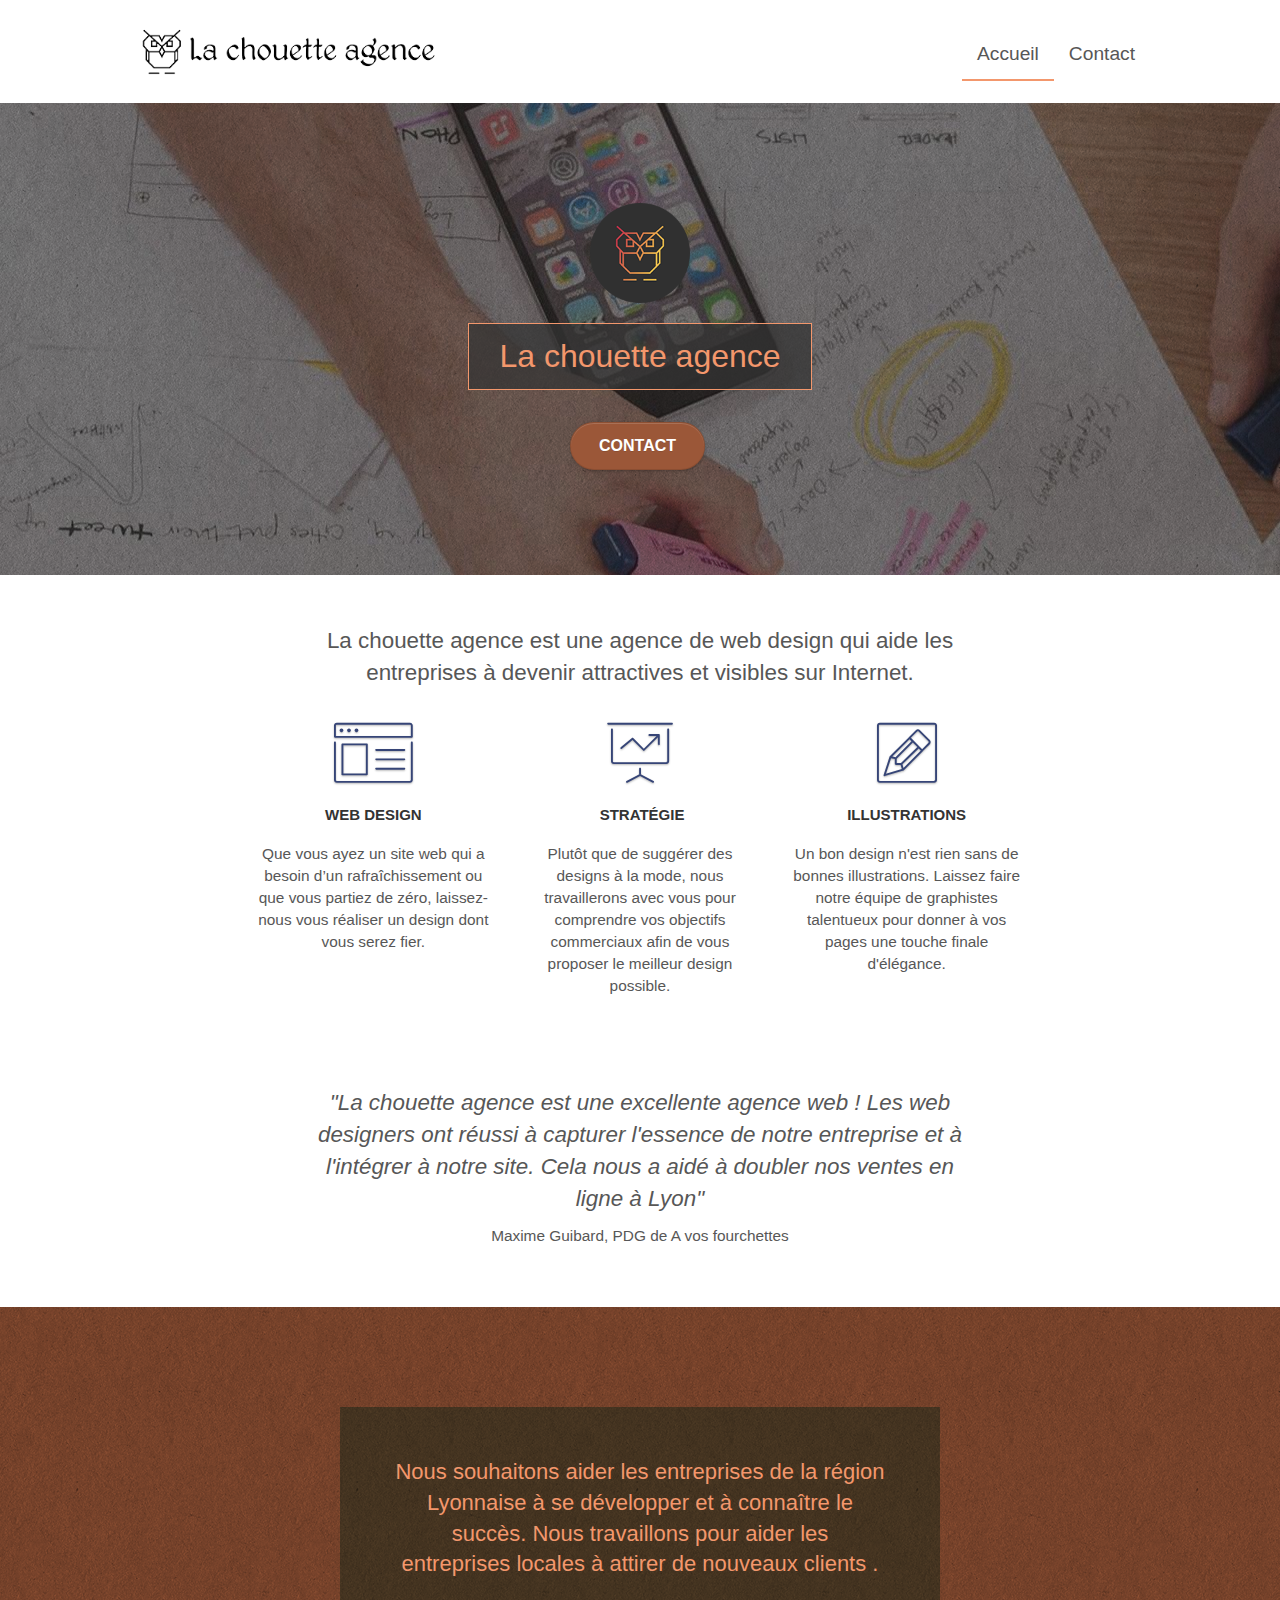
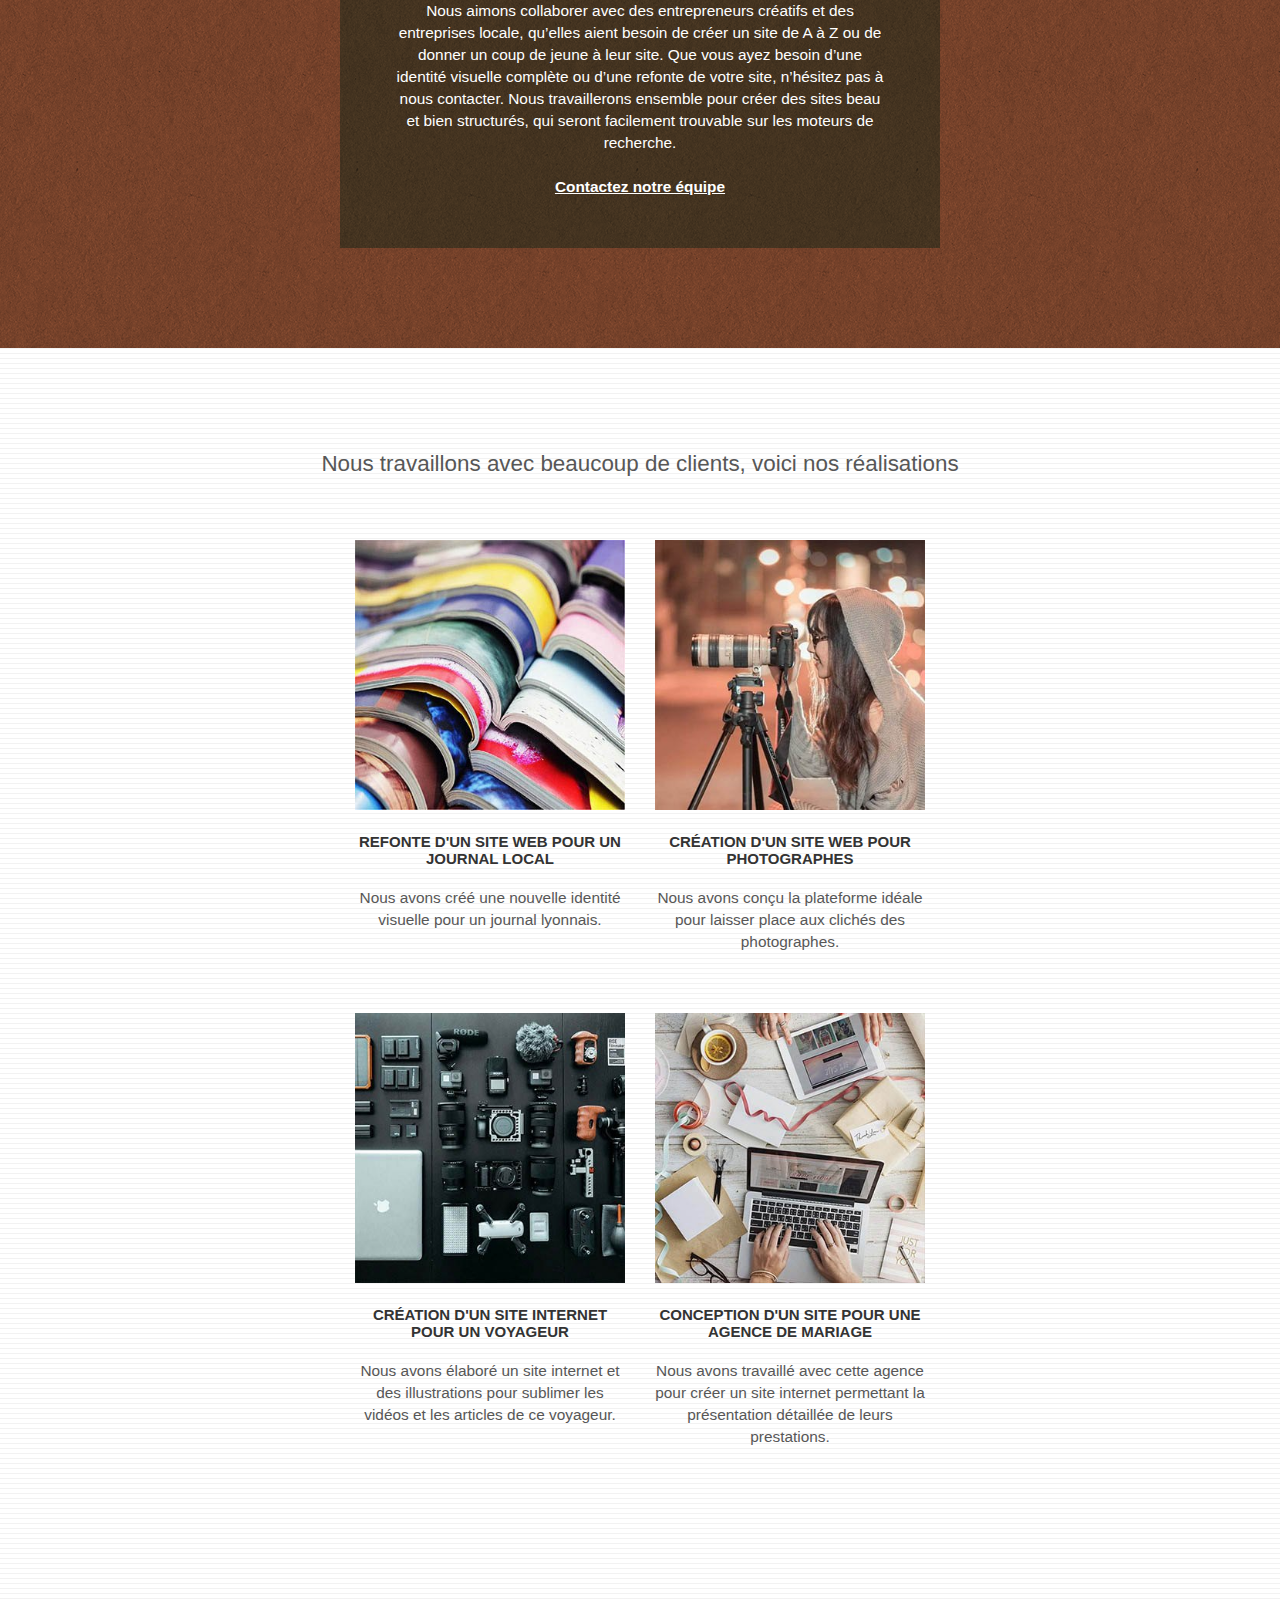
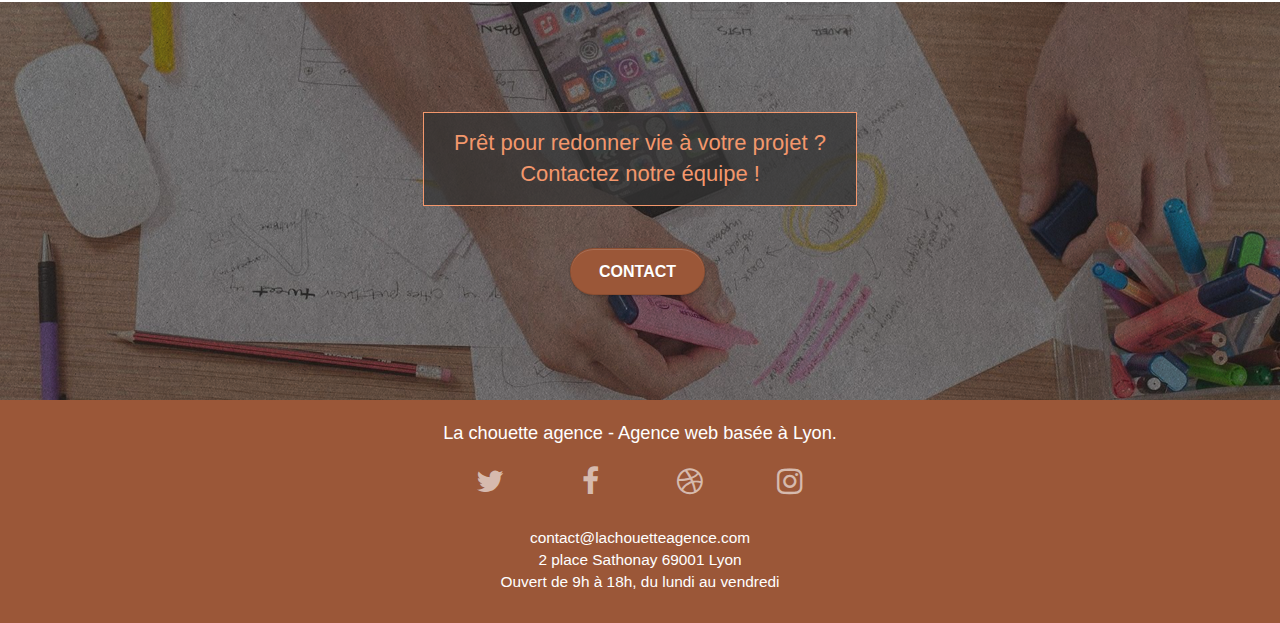
<file: index.html>
<!doctype html>
<html lang="fr">
<head>
    <meta charset="utf-8">
    <meta name="description" content="La chouette agence est une entreprise de web design Lyonnaise qui aide les entreprises à devenir attractives et visibles sur Internet">
    <meta name="viewport" content="width=device-width, initial-scale=1.0, viewport-fit=cover">
    <link rel="shortcut icon" type="image/png" href="favicon.jpg">
	<meta name="robots" content="index,follow,archive">
    
	<link rel="stylesheet" type="text/css" href="./css/bootstrap.css">
	<link rel="stylesheet" type="text/css" href="style.css">
	<link rel="stylesheet" type="text/css" href="./css/font-awesome.css">
	<link rel="stylesheet" type="text/css" href="./css/et-line.css">
	
    
	<script src="./js/jquery-2.1.0.js"></script>
	<script src="./js/bootstrap.js" async></script>
	<script src="./js/blocs.js" async></script>
	<script src="./js/jquery.touchSwipe.js" defer></script>
	<script src="./js/gmaps.js" async></script>

    <title>La chouette agence - Entreprise webdesign Lyon</title>

	<meta name="google-site-verification" content="PPoP_GashKAYxCD70giUMhiT4yzMk63eTpHB15HD1Ac" />

    
<!-- Analytics -->
 
<!-- Analytics END -->
    
</head>
<body>
<!-- Principal conteneur -->
<div class="page-container">
    
<!-- bloc-0 -->
<div class="bloc bgc-white l-bloc " id="bloc-0">
	<div class="container bloc-sm">
		<nav class="navbar row">
			<div class="navbar-header">
				<a class="navbar-brand" href="index.html"><img src="img/la-chouette-agence.png" alt="La chouette agence, entreprise web design Lyon" height="55" /></a>
				<button id="nav-toggle" type="button" class="ui-navbar-toggle navbar-toggle" data-toggle="collapse" data-target=".navbar-1">
					<span class="sr-only">Toggle navigation</span><span class="icon-bar"></span><span class="icon-bar"></span><span class="icon-bar"></span>	
				</button>	
			</div>
			<div class="collapse navbar-collapse navbar-1 special-dropdown-nav">
				<ul class="site-navigation nav navbar-nav ">
					<li>
						<a href="index.html" class="nav_here nav_hover nav_opti">Accueil</a>
					</li>
					<li>
						<a class="nav_hover nav_opti" href="contact.html">Contact </a>
					</li>
				</ul>
			</div>
		</nav>
	</div>
</div>
<!-- bloc-0 END -->

<!-- bloc-1-presentation -->
<div class="bloc bgc-dark-slate-blue bg-banniere d-bloc bg-t-edge bloc-bg-texture texture-paper b-parallax" id="bloc-1-hero">
	<div class="container bloc-lg">
		<div class="row tight-width-whitespace">
			<div class="col-sm-12">
				<img src="img/logo.png" class="center-block image-resize-mode" width="100" alt="La chouette agence, entreprise web design Lyon" />
				<div class="flex-center">
				<h1 class="text-center hero-bloc-text tc-white txt_bloc5">
					La chouette agence
				</h1>
		        </div>
				<div class="text-center">
					<a href="contact.html" class="btn btn-lg btn-clean btn-rd cta-hero btn-atomic-tangerine" id="cta-hero">Contact</a>
				</div>
			</div>
		</div>
	</div>
</div>
<!-- bloc-1-presentation END -->

<!-- bloc-2-services -->
<div class="bloc bgc-white l-bloc" id="bloc-2-services">
	<div class="container bloc-md">
		<div class="row">
			<div class="col-sm-12 text-center flex-center">
				<p class=" text-main">La chouette agence est une agence de web design qui aide les entreprises à devenir attractives et visibles sur Internet.</p>
			</div>
		</div>
		<div class="row voffset-lg med-width-whitespace">
			<div class="col-sm-4">
				<div class="text-center">
					<span class="et-icon-browser sm-shadow icon-dark-slate-blue icons icon-lg"></span>
				</div>
				<h3 class="mg-md text-center">
					Web design
				</h3>
				<p class="text-center font-plus ">
					Que vous ayez un site web qui a besoin d&rsquo;un rafraîchissement ou que vous partiez de zéro, laissez-nous vous réaliser un design dont vous serez fier.
				</p>
			</div>
			<div class="col-sm-4">
				<div class="text-center">
					<span class="et-icon-presentation sm-shadow icon-dark-slate-blue icons icon-lg"></span>
				</div>
				<h3 class="mg-md text-center">
					&nbsp;Stratégie
				</h3>
				<p class="text-center font-plus ">
					Plutôt que de suggérer des designs à la mode, nous travaillerons avec vous pour comprendre vos objectifs commerciaux afin de vous proposer le meilleur design possible.<br>
				</p>
			</div>
			<div class="col-sm-4">
				<div class="text-center">
					<span class="et-icon-edit sm-shadow icon-dark-slate-blue icons icon-lg"></span>
				</div>
				<h3 class="mg-md text-center">
					Illustrations
				</h3>
				<p class="text-center font-plus ">
					Un bon design n'est rien sans de bonnes illustrations. Laissez faire notre équipe de graphistes talentueux pour donner à vos pages une touche finale d'élégance.
				</p>
			</div>
		</div>
		<div class="row voffset-lg voffset">
			<div class="col-xs-12 col-md-8 col-md-offset-2 text-center flex-center">
				<div>
			     <!-- pour qu'il y ai qu'un bloc pour le flex -->
					<p class="text-main"><i>"La chouette agence est une excellente agence web ! Les web designers ont réussi à capturer l'essence de notre entreprise et à l'intégrer à notre site. Cela nous a aidé à doubler nos ventes en ligne à Lyon"</i>
					</p>
					<p class="font-plus">Maxime Guibard, PDG de A vos fourchettes</p>
			    </div>

			</div>
		</div>
	</div>
</div>
<!-- bloc-2-services END -->

<!-- bloc-3-what-i-do -->
<div class="bloc tc-white bgc-atomic-tangerine bg-presentation d-bloc bloc-bg-texture texture-paper b-parallax" id="bloc-3-what-i-do">
	<div class="container bloc-lg">
		<div class="row tight-width-whitespace black-background">
			<div class="col-sm-12">
				<h2 class="mg-md text-center tc-white">
					Nous souhaitons aider les entreprises de la région Lyonnaise à se développer et à connaître le succès. Nous travaillons pour aider les entreprises locales à attirer de nouveaux clients .<br>
				</h2>
				<p class="text-center white font-plus">
					Nous aimons collaborer avec des entrepreneurs créatifs et des entreprises locale, qu’elles aient besoin de créer un site de A à Z ou de donner un coup de jeune à leur site. Que vous ayez besoin d’une identité visuelle complète ou d’une refonte de votre site, n’hésitez pas à nous contacter. Nous travaillerons ensemble pour créer des sites beau et bien structurés, qui seront facilement trouvable sur les moteurs de recherche. <br><br><a class="ltc-white bold-link" href="page2.html">Contactez notre équipe</a><br>
				</p>
			</div>
		</div>
	</div>
</div>
<!-- bloc-3-what-i-do END -->

<!-- bloc-4-portfolio -->
<div class="bloc bgc-white bg-lines-h2-bg bg-repeat l-bloc" id="bloc-4-portfolio">
	<div class="container bloc-lg">
		<div class="row">
			<div class="col-sm-12 text-center flex-center">
				<p class="text-main">Nous travaillons avec beaucoup de clients, voici nos réalisations</p>
			</div>
		</div>
		<div class="row tight-width-whitespace portfolio-row">
			<div class="col-sm-6">
				<a href="#" data-lightbox="img/1.jpg" data-gallery-id="gallery-1" data-caption="Refonte d'un site web pour un journal local" data-frame="snapshot-lb"><img src="img/1.jpg" alt="refonte site web pour un journal par la chouette agence, entreprise web design à Lyon" class="img-responsive portfolio-thumb" /></a>
				<h3 class="mg-md text-center">
					Refonte d'un site web pour un journal local
				</h3>
				<p class="text-center font-plus">
					Nous avons créé une nouvelle identité visuelle pour un journal lyonnais.
				</p>
			</div>
			<div class="col-sm-6">
				<a href="#" data-lightbox="img/2.jpg" data-gallery-id="gallery-1" data-caption="Création d'un site web pour photographes" data-frame="snapshot-lb"><img src="img/2.jpg" class="img-responsive portfolio-thumb" alt="Création d'un site web pour photographes par la chouette agence, entreprise web design à Lyon" /></a>
				<h3 class="mg-md text-center">
					Création d'un site web pour photographes
				</h3>
				<p class="text-center font-plus">
					Nous avons conçu la plateforme idéale pour laisser place aux clichés des photographes.
				</p>
			</div>
		</div>
		<div class="row tight-width-whitespace portfolio-row">
			<div class="col-sm-6">
				<a href="#" data-lightbox="img/3.jpg" data-gallery-id="gallery-1" data-caption="Création d'un site internet pour un voyageur par la chouette agence, agence web design à Lyon" data-frame="snapshot-lb"><img src="img/3.jpg" class="img-responsive portfolio-thumb" alt="Création d'un site web pour voyageur par la chouette agence, entreprise web design à Lyon"/></a>
				<h3 class="mg-md text-center">
					Création d'un site internet pour un voyageur
				</h3>
				<p class="text-center  font-plus">
					Nous avons élaboré un site internet et des illustrations pour sublimer les vidéos et les articles de ce voyageur.
				</p>
			</div>
			<div class="col-sm-6">
				<a href="#" data-lightbox="img/4.jpg" data-gallery-id="gallery-1" data-caption="Conception d'un site pour une agence de mariage" data-frame="snapshot-lb"><img src="img/4.jpg" class="img-responsive portfolio-thumb" alt="Création d'un site web pour agence de mariage par la chouette agence, entreprise web design à Lyon" /></a>
				<h3 class="mg-md text-center">
					Conception d'un site pour une agence de mariage
				</h3>
				<p class="text-center  font-plus">
					Nous avons travaillé avec cette agence pour créer un site internet permettant la présentation détaillée de leurs prestations.
				</p>
			</div>
		</div>
	</div>
</div>
<!-- bloc-4-portfolio END -->

<!-- bloc-5-cta -->
<div class="bloc bgc-dark-slate-blue bg-banniere d-bloc bloc-bg-texture texture-paper" id="bloc-5-cta">
	<div class="container bloc-lg">
		<div class="row">
			<div class="flex-center">
			<h2 class="mg-md text-center txt_bloc5">
				Prêt pour redonner vie à votre projet ?<br>Contactez notre équipe !
			</h2>
	    	</div>
			<div class="col-sm-12 text-center">
				<a href="contact.html" class="btn btn-atomic-tangerine btn-clean btn-rd btn-lg cta-hero">Contact</a>
			</div>
		</div>
	</div>
</div>
<!-- bloc-5-cta END -->

<!-- Footer - bloc-8 -->
<div class="bloc bgc-atomic-tangerine d-bloc" id="bloc-8">
	<div class="container bloc-sm">
		<div class="row">
			<div class="col-sm-12">
				<p class="text-center white footer_font--main">
					La chouette agence - Agence web basée à Lyon.<br>
				</p>
				<div class="row row-no-gutters social footer_icon">
					<div class="col-sm-3">
						<div class="text-center">
							<a class="social" href="index.html"><span class="fa fa-twitter icon-md"></span></a>
						</div>
					</div>
					<div class="col-sm-3">
						<div class="text-center">
							<a class="social" href="index.html"><span class="fa fa-facebook icon-md"></span></a>
						</div>
					</div>
					<div class="col-sm-3">
						<div class="text-center">
							<a class="social" href="index.html"><span class="fa fa-dribbble icon-md"></span></a>
						</div>
					</div>
					<div class="col-sm-3">
						<div class="text-center">
							<a class="social" href="index.html"><span class="fa fa-instagram icon-md"></span></a>
						</div>
					</div>
				</div>
				<p class="text-center white font-plus footer_adresse">
					contact@lachouetteagence.com <br>
					2 place Sathonay 69001 Lyon <br>
					Ouvert de 9h à 18h, du lundi au vendredi</p>

			</div>
		</div>
	</div>
</div>
<!-- Footer - bloc-8 END -->

</div>
<!-- Principal conteneur END -->
</body>
</html>
</file>
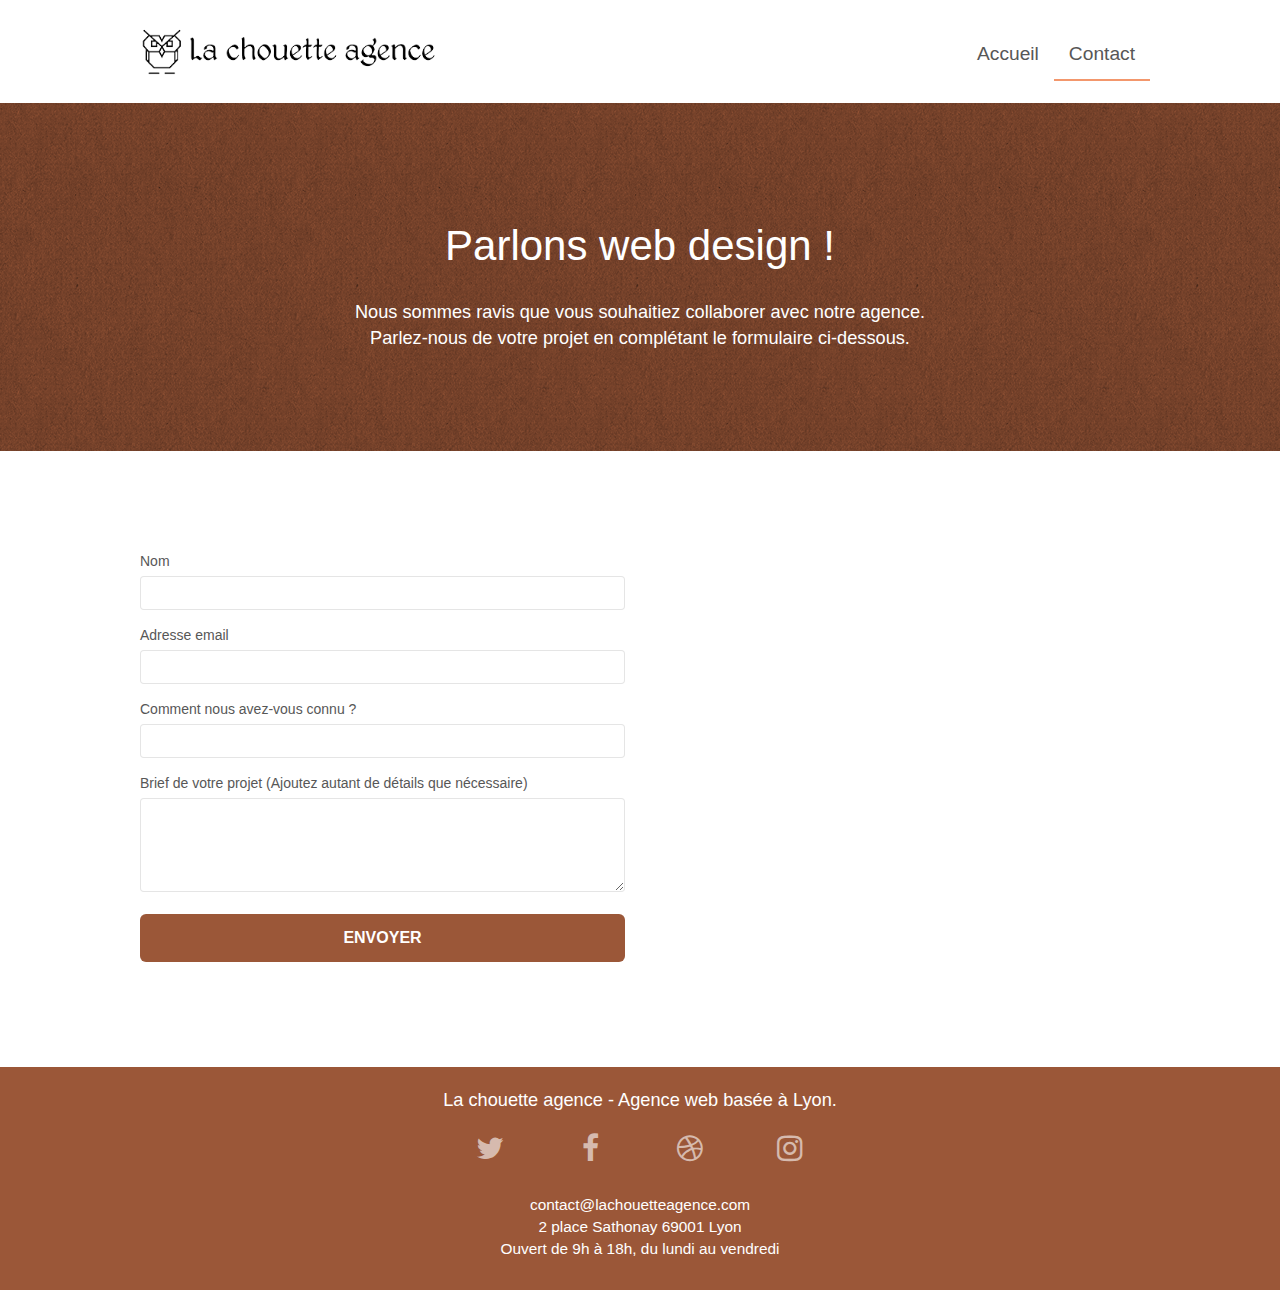
<file: contact.html>
<!doctype html>
<html lang="fr">
<head>
    <meta charset="utf-8">
    <meta name="description" content="La chouette agence est une agence de web design Lyonnaise qui aide les entreprises à devenir attractives et visibles sur Internet">
    <meta name="viewport" content="width=device-width, initial-scale=1.0, viewport-fit=cover">
    <link rel="shortcut icon" type="image/png" href="favicon.jpg">
	<meta name="robots" content="index,follow,archive"> 
    
	<link rel="stylesheet" type="text/css" href="./css/bootstrap.css">
	<link rel="stylesheet" type="text/css" href="style.css">
	<link rel="stylesheet" type="text/css" href="./css/font-awesome.css">
	<link rel="stylesheet" type="text/css" href="./css/et-line.css">
	
    
	<script src="./js/jquery-2.1.0.js"></script>
	<script src="./js/bootstrap.js"></script>
	<script src="./js/blocs.js"></script>
	<script src="./js/jqBootstrapValidation.js"></script>
	<script src="./js/formHandler.js"></script>

    <title>Contact - La chouette agence</title>

    <meta name="google-site-verification" content="PPoP_GashKAYxCD70giUMhiT4yzMk63eTpHB15HD1Ac" />
<!-- Analytics -->

<!-- Analytics END -->
    
</head>
<body>
<!-- Principal conteneur -->
<div class="page-container">
    
<!-- bloc-0 -->
<div class="bloc bgc-white l-bloc " id="bloc-0">
	<div class="container bloc-sm">
		<nav class="navbar row">
			<div class="navbar-header">
				<a class="navbar-brand" href="index.html"><img src="img/la-chouette-agence.png" alt="Lyon web design logo agence web meilleure agence" height="55" /></a>
				<button id="nav-toggle" type="button" class="ui-navbar-toggle navbar-toggle" data-toggle="collapse" data-target=".navbar-1">
					<span class="sr-only">Toggle navigation</span><span class="icon-bar"></span><span class="icon-bar"></span><span class="icon-bar"></span>	
				</button>	
			</div>
			<div class="collapse navbar-collapse navbar-1 special-dropdown-nav">
				<ul class="site-navigation nav navbar-nav ">
					<li>
						<a href="index.html" class="nav_hover nav_opti">Accueil</a>
					</li>
					<li>
						<a class="nav_hover nav_opti nav_here " href="contact.html">Contact</a>
					</li>
				</ul>
			</div>
		</nav>
	</div>
</div>
<!-- bloc-0 END -->

<!-- bloc-6 -->
<div class="bloc bg-dots-bg bg-repeat bgc-atomic-tangerine d-bloc bloc-bg-texture texture-paper" id="bloc-6">
	<div class="container bloc-lg">
		<div class="row">
			<div class="col-sm-12">
				<h1 class="text-center hero-bloc-text tc-white font-white contact_main">
					Parlons web design !
				</h1>
				<p class="text-center mg-lg tc-white tight-width-whitespace font-white contact_texte">
					Nous sommes ravis que vous souhaitiez collaborer avec notre agence.<br>
					Parlez-nous de votre projet en complétant le formulaire ci-dessous.
				</p>
			</div>
		</div>
	</div>
</div>
<!-- bloc-6 END -->

<!-- bloc-7 -->
<div class="bloc bgc-white l-bloc" id="bloc-7">

	<div class="container bloc-lg bloc_contact">
		<div class="row">
			<div class="col-sm-6">
				<form id="form_1">
					<div class="form-group">
						<label>
							Nom
						</label>
						<input id="name" class="form-control" required />
					</div>
					<div class="form-group">
						<label>
							Adresse email
						</label>
						<input id="email" class="form-control" type="email" required />
					</div>
					<div class="form-group">
						<label>
							Comment nous avez-vous connu ?
						</label>
						<input class="form-control" type="email" required id="input_504" />
					</div>
					<div class="form-group">
						<label>
							Brief de votre projet (Ajoutez autant de détails que nécessaire)<br>
						</label><textarea id="message" class="form-control" rows="4" cols="50" required></textarea>
					</div> 
					<button class="bloc-button btn btn-lg btn-block cta-hero btn-atomic-tangerine" type="submit">
						Envoyer
					</button>
				</form>
		</div>
		<div class="map">
			<iframe src="https://www.google.com/maps/embed?pb=!1m18!1m12!1m3!1d2783.0865253406832!2d4.827911615567694!3d45.76945617910577!2m3!1f0!2f0!3f0!3m2!1i1024!2i768!4f13.1!3m3!1m2!1s0x47f4eb0207de35f3%3A0x5d15962d41dea5ec!2sMairie%20du%201%E1%B5%89%CA%B3%20Arrondissement%20de%20Lyon!5e0!3m2!1sfr!2sfr!4v1622466386598!5m2!1sfr!2sfr" width="400" height="400" style="border:0;" allowfullscreen="" loading="lazy"></iframe>
			</div>
	</div>
	</div>
</div>
<!-- bloc-7 END -->



<!-- ScrollToTop Button -->
<a class="bloc-button btn btn-d scrollToTop" onclick="scrollToTarget('1')"><span class="fa fa-chevron-up"></span></a>
<!-- ScrollToTop Button END-->


<!-- Footer - bloc-8 -->
<div class="bloc bgc-atomic-tangerine d-bloc" id="bloc-8">
	<div class="container bloc-sm">
		<div class="row">
			<div class="col-sm-12">
				<p class="text-center white footer_font--main">
					La chouette agence - Agence web basée à Lyon.<br>
				</p>
				<div class="row row-no-gutters social footer_icon">
					<div class="col-sm-3">
						<div class="text-center">
							<a class="social" href="index.html"><span class="fa fa-twitter icon-md"></span></a>
						</div>
					</div>
					<div class="col-sm-3">
						<div class="text-center">
							<a class="social" href="index.html"><span class="fa fa-facebook icon-md"></span></a>
						</div>
					</div>
					<div class="col-sm-3">
						<div class="text-center">
							<a class="social" href="index.html"><span class="fa fa-dribbble icon-md"></span></a>
						</div>
					</div>
					<div class="col-sm-3">
						<div class="text-center">
							<a class="social" href="index.html"><span class="fa fa-instagram icon-md"></span></a>
						</div>
					</div>
				</div>
				<p class="text-center white font-plus footer_adresse">
					contact@lachouetteagence.com <br>
					2 place Sathonay 69001 Lyon <br>
					Ouvert de 9h à 18h, du lundi au vendredi</p>

			</div>
		</div>
	</div>
</div>
<!-- Footer - bloc-8 END -->

</div>
<!-- Principal conteneur END -->
    

</body>
</html>
</file>
<file: style.css>
body {
    margin: 0;
    padding: 0;
    background: #FFF;
    overflow-x: hidden;
    -webkit-font-smoothing: antialiased;
    -moz-osx-font-smoothing: grayscale;
}

a,
button {
    transition: all .3s ease-in-out;
    outline: none!important;
}

a:hover {
    text-decoration: none;
    cursor: pointer;
}

#page-loading-blocs-notifaction {
    position: fixed;
    top: 0;
    bottom: 0;
    width: 100%;
    z-index: 100000;
    background: #FFFFFF url("img/pageload-spinner.gif") no-repeat center center;
}

.bloc {
    width: 100%;
    clear: both;
    background: 50% 50% no-repeat;
    padding: 0 50px;
    -webkit-background-size: cover;
    -moz-background-size: cover;
    -o-background-size: cover;
    background-size: cover;
    position: relative;
}

.bloc .container {
    padding-left: 0;
    padding-right: 0;
}

.bloc-lg {
    padding: 100px 50px;
}

.bloc-md {
    padding: 50px;
}

.bloc-sm {
    padding: 20px 50px;
}

.bg-center,
.bg-l-edge,
.bg-r-edge,
.bg-t-edge,
.bg-b-edge,
.bg-tl-edge,
.bg-bl-edge,
.bg-tr-edge,
.bg-br-edge,
.bg-repeat {
    -webkit-background-size: auto!important;
    -moz-background-size: auto!important;
    -o-background-size: auto!important;
    background-size: auto!important;
}

.bg-repeat {
    background: repeat;
}

.bg-t-edge {
    background: top no-repeat;
}

.bloc-bg-texture::before {
    content: "";
    background-size: 2px 2px;
    position: absolute;
    top: 0;
    bottom: 0;
    left: 0;
    right: 0;
}

.texture-paper::before {
    background: url("img/texture-paper.png");
    background-size: 280px 280px;
}

.b-parallax {
    background-attachment: fixed;
}

.d-bloc {
    color: rgba(255, 255, 255, .7);
}

.d-bloc button:hover {
    color: rgba(255, 255, 255, .9);
}

.d-bloc .icon-round,
.d-bloc .icon-square,
.d-bloc .icon-rounded,
.d-bloc .icon-semi-rounded-a,
.d-bloc .icon-semi-rounded-b {
    border-color: rgba(255, 255, 255, .9);
}

.d-bloc .divider-h span {
    border-color: rgba(255, 255, 255, .2);
}

.d-bloc .a-btn,
.d-bloc .navbar a,
.d-bloc .navbar-brand,
.d-bloc a .icon-sm,
.d-bloc a .icon-md,
.d-bloc a .icon-lg,
.d-bloc a .icon-xl,
.d-bloc h1 a,
.d-bloc h2 a,
.d-bloc h3 a,
.d-bloc h4 a,
.d-bloc h5 a,
.d-bloc h6 a,
.d-bloc p a {
    color: rgba(255, 255, 255, .6);
}

.d-bloc .a-btn:hover,
.d-bloc .navbar a:hover,
.d-bloc .navbar-brand:hover,
.d-bloc a:hover .icon-sm,
.d-bloc a:hover .icon-md,
.d-bloc a:hover .icon-lg,
.d-bloc a:hover .icon-xl,
.d-bloc h1 a:hover,
.d-bloc h2 a:hover,
.d-bloc h3 a:hover,
.d-bloc h4 a:hover,
.d-bloc h5 a:hover,
.d-bloc h6 a:hover,
.d-bloc p a:hover {
    color: rgba(255, 255, 255, 1);
}

.d-bloc .navbar-toggle .icon-bar {
    background: rgba(255, 255, 255, 1);
}

.d-bloc .btn-wire,
.d-bloc .btn-wire:hover {
    color: rgba(255, 255, 255, 1);
    border-color: rgba(255, 255, 255, 1);
}

.d-bloc .panel {
    color: rgba(0, 0, 0, .5);
}

.d-bloc .panel button:hover {
    color: rgba(0, 0, 0, .7);
}

.d-bloc .panel icon {
    border-color: rgba(0, 0, 0, .7);
}

.d-bloc .panel .divider-h span {
    border-color: rgba(0, 0, 0, .1);
}

.d-bloc .panel .a-btn {
    color: rgba(0, 0, 0, .6);
}

.d-bloc .panel .a-btn:hover {
    color: rgba(0, 0, 0, 1);
}

.d-bloc .panel .btn-wire,
.d-bloc .panel .btn-wire:hover {
    color: rgba(0, 0, 0, .7);
    border-color: rgba(0, 0, 0, .3);
}

.d-bloc .panel,
.l-bloc {
    color: rgba(0, 0, 0, .5);
}

.d-bloc .panel button:hover,
.l-bloc button:hover {
    color: rgba(0, 0, 0, .7);
}

.l-bloc .icon-round,
.l-bloc .icon-square,
.l-bloc .icon-rounded,
.l-bloc .icon-semi-rounded-a,
.l-bloc .icon-semi-rounded-b {
    border-color: rgba(0, 0, 0, .7);
}

.d-bloc .panel .divider-h span,
.l-bloc .divider-h span {
    border-color: rgba(0, 0, 0, .1);
}

.d-bloc .panel .a-btn,
.l-bloc .a-btn,
.l-bloc .navbar a,
.l-bloc .navbar-brand,
.l-bloc a .icon-sm,
.l-bloc a .icon-md,
.l-bloc a .icon-lg,
.l-bloc a .icon-xl,
.l-bloc h1 a,
.l-bloc h2 a,
.l-bloc h3 a,
.l-bloc h4 a,
.l-bloc h5 a,
.l-bloc h6 a,
.l-bloc p a {
    color: rgba(0, 0, 0, .6);
}

.d-bloc .panel .a-btn:hover,
.l-bloc .a-btn:hover,
.l-bloc .navbar a:hover,
.l-bloc .navbar-brand:hover,
.l-bloc a:hover .icon-sm,
.l-bloc a:hover .icon-md,
.l-bloc a:hover .icon-lg,
.l-bloc a:hover .icon-xl,
.l-bloc h1 a:hover,
.l-bloc h2 a:hover,
.l-bloc h3 a:hover,
.l-bloc h4 a:hover,
.l-bloc h5 a:hover,
.l-bloc h6 a:hover,
.l-bloc p a:hover {
    color: rgba(0, 0, 0, 1);
}

.l-bloc .navbar-toggle .icon-bar {
    color: rgba(0, 0, 0, .6);
}

.d-bloc .panel .btn-wire,
.d-bloc .panel .btn-wire:hover,
.l-bloc .btn-wire,
.l-bloc .btn-wire:hover {
    color: rgba(0, 0, 0, .7);
    border-color: rgba(0, 0, 0, .3);
}

.voffset {
    margin-top: 30px;
}

.voffset-lg {
    margin-top: 80px;
}

.row-no-gutters {
    margin-right: 0;
    margin-left: 0;
}

.row.row-no-gutters > [class^="col-"],
.row.row-no-gutters > [class*=" col-"] {
    padding-right: 0;
    padding-left: 0;
}

#bloc-1-hero h1 {
    font-size: 32px;
}

.navbar {
    margin-bottom: 0;
    z-index: 1;
}

.navbar-brand {
    height: auto;
    padding: 3px 15px;
    font-size: 25px;
    font-weight: normal;
    font-weight: 600;
    line-height: 44px;
}

.navbar-brand img {
    max-height: 200px;
    margin: 0 5px 0 0;
    display: inline;
}

.navbar-brand img[src$=svg] {
    min-width: 100px;
}

.nav-center .navbar-brand img {
    margin: 0;
}

.navbar .nav {
    padding-top: 2px;
    margin-right: -16px;
    float: right;
    z-index: 1;
}

.nav > li {
    float: left;
    margin-top: 4px;
    font-size: 16px;
}

.navbar-nav .open .dropdown-menu > li > a {
    text-align: inherit;
}

.nav > li a:hover,
.nav > li a:focus {
    background: transparent;
}

.navbar-toggle {
    margin: 10px 10px 0 0;
    border: 0px;
}

.navbar-toggle:hover {
    background: transparent!important;
}

.navbar-toggle .icon-bar {
    background-color: rgba(0, 0, 0, .5);
    width: 26px;
}

.nav-invert .navbar .nav {
    float: left;
}

.nav-invert .navbar-header,
.nav-invert .navbar-brand {
    float: right;
    position: relative;
    z-index: 2;
}

@media (min-width: 768px) {
    .site-navigation {
        position: absolute;
        top: 50%;
        right: 20px;
        transform: translate(0, -50%);
        -webkit-transform: translateY(-50%);
    }
    .nav > li .dropdown-menu a,
    .nav > li .dropdown-menu a:hover {
        color: #484848;
    }
    .nav-invert .site-navigation {
        left: 0;
        right: 0;
    }
    .nav-center {
        text-align: center;
    }
    .nav-center .navbar-header {
        width: 100%;
    }
    .nav-center .navbar-header,
    .nav-center .navbar-brand,
    .nav-center .nav > li {
        float: none;
        display: inline-block;
    }
    .nav-center .site-navigation {
        position: relative;
        width: 100%;
        right: 0;
        margin-right: 0px;
        margin-top: 20px;
    }
    .nav-center.mini-nav .navbar-toggle {
        float: none;
        margin: 10px auto 0;
    }
}

.nav > li > .dropdown a {
    background: none!important;
    display: block;
    padding: 14px 15px;
}

nav .caret {
    margin: 0 5px;
}

.dropdown-menu .dropdown-menu {
    top: -8px;
    left: 100%;
}

.dropdown-menu .dropmenu-flow-right {
    top: 100%;
    left: 0;
    margin-left: -1px;
    border-top-left-radius: 0;
    border-top-right-radius: 0;
}

.dropdown-menu .dropdown span {
    border: 4px solid black;
    border-top-color: transparent;
    border-right-color: transparent;
    border-bottom-color: transparent;
    margin: 6px -5px 0 0!important;
    float: right;
}

.mg-md {
    margin-top: 10px;
    margin-bottom: 20px;
}

.mg-lg {
    margin-top: 10px;
    margin-bottom: 40px;
}

.btn {
    margin: 0 5px 5px 0;
}

.btn.pull-right {
    margin: 0 0 5px 5px;
}

.btn-d,
.btn-d:hover,
.btn-d:focus {
    color: #FFF;
    background: rgba(0, 0, 0, .3);
}

button {
    outline: none!important;
}

.btn-rd {
    border-radius: 40px;
}

.btn-clean {
    border: 1px solid rgba(0, 0, 0, .08);
    border-bottom-color: rgba(0, 0, 0, .1);
    text-shadow: 0 1px 0 rgba(0, 0, 1, .1);
    box-shadow: 0 1px 3px rgba(0, 0, 1, .25), inset 0 1px 0 0 rgba(255, 255, 255, .15);
}

.icon-md {
    font-size: 30px!important;
}

.icon-lg {
    font-size: 60px!important;
}

.sm-shadow {
    text-shadow: 0 1px 2px rgba(0, 0, 0, .3);
}

.panel-sq,
.panel-sq .panel-heading,
.panel-sq .panel-footer {
    border-radius: 0;
}

.panel-rd {
    border-radius: 30px;
}

.panel-rd .panel-heading {
    border-radius: 29px 29px 0 0;
}

.panel-rd .panel-footer {
    border-radius: 0 0 29px 29px;
}

.form-control {
    border-color: rgba(0, 0, 0, .1);
    box-shadow: none;
}

.scrollToTop {
    width: 40px;
    height: 40px;
    position: fixed;
    bottom: 20px;
    right: 20px;
    opacity: 0;
    z-index: 500;
    transition: all .3s ease-in-out;
}

.scrollToTop span {
    margin-top: 6px;
}

.showScrollTop {
    font-size: 14px;
    opacity: 1;
}

a[data-lightbox] {
    position: relative;
    display: block;
    text-align: center;
}

a[data-lightbox]:hover::before {
    content: "+";
    font-family: "HelveticaNeue-Light", "Helvetica Neue Light", "Helvetica Neue", Helvetica, Arial;
    font-size: 32px;
    width: 50px;
    height: 50px;
    margin-left: -25px;
    border-radius: 50%;
    background: rgba(0, 0, 0, .6);
    color: #FFF;
    font-weight: 100;
    z-index: 1;
    position: absolute;
    top: 50%;
    transform: translateY(-50%);
    -webkit-transform: translateY(-50%);
}

a[data-lightbox]:hover img {
    opacity: 0.6;
    -webkit-animation-fill-mode: none;
    animation-fill-mode: none;
}

#lightbox-modal {
    display: flex;
    align-items: center;
}

#lightbox-modal .modal-dialog {
    width: 90%;
    max-width: 900px;
    margin: 0 auto 0;
}

#lightbox-modal .modal-dialog img {
    max-height: 90vh;
    margin: 0 auto;
}

.lightbox-caption {
    padding: 20px;
    color: #FFF;
    background: rgba(0, 0, 0, .5);
    position: absolute;
    left: 15px;
    right: 15px;
    bottom: 5px;
}

.close-lightbox {
    color: #FFF;
    font-size: 30px;
    position: absolute;
    top: 20px;
    right: 20px;
    z-index: 20;
    background: rgba(0, 0, 0, .5);
    border: none;
    line-height: 30px;
    padding: 0 9px 5px;
    opacity: 0.3;
}

.close-lightbox:hover,
.next-lightbox:hover,
.prev-lightbox:hover {
    opacity: 1.0;
    color: #FFF;
}

.next-lightbox,
.prev-lightbox {
    font-size: 20px;
    color: rgba(255, 255, 255, .9);
    background: rgba(0, 0, 0, .5);
    transition: all .2s ease-in-out;
    position: absolute;
    top: 45%;
    z-index: 1;
    opacity: 0.4;
}

.next-lightbox {
    padding: 6px 8px 1px 13px;
    right: 25px;
}

.prev-lightbox {
    padding: 6px 13px 1px 10px;
    left: 25px;
}

.snapshot-lb .modal-body {
    padding-bottom: 45px;
}

.snapshot-lb .lightbox-caption {
    padding: 0;
    color: rgba(0, 0, 0, .5);
    background: none;
}

h1,
h2,
h3,
h4,
h5,
h6,
p,
label,
.btn,
a {
    font-family: "helvetica";
    font-weight: 400;
    color: #575757!important;
}

.container {
    max-width: 1000px;
}

.hero-bloc-text {
    font-size: 38px;
}

.hero-bloc-text-sub {
    font-size: 36px;
}

.statement-bloc-text {
    line-height: 26px;
    font-style: italic;
    font-size: 20px;
    text-align: center;
    font-weight: lighter;
    max-width: 520px;
    margin: auto auto auto auto;
}

p {
    font-size: 11px;
}

.tight-width-whitespace {
    max-width: 600px;
    margin: auto auto auto auto;
}

.h1 {
    font-size: 20px;
    font-family: "Open Sans";
}

.cta-hero {
    margin-top: 22px;
    color: #FFFFFF!important;
    text-transform: uppercase;
    padding: 12px 28px 12px 28px;
    font-size: 16px;
    font-weight: 700;
}

.social {
    max-width: 400px;
    margin: auto auto auto auto;
}

h2 {
    font-size: 22px;
    line-height: 1.4em;
}

h3 {
    font-size: 15px;
    text-transform: uppercase;
    font-weight: 700;
    color: #333333!important;
}

.med-width-whitespace {
    max-width: 800px;
    margin: auto auto auto auto;
    box-shadow: 0px 0px 0px #000000;
}

h1 {
    color: #333333!important;
}

h4 {
    color: #333333!important;
}

.icons {
    margin-bottom: 14px;
    margin-top: 24px;
}

.white {
    color: #FFFFFF!important;
}

.portfolio-thumb {
    margin-bottom: 24px;
}

.portfolio-row {
    margin-bottom: 44px;
    margin-top: 50px;
}

.avatar {
    box-shadow: 0px 4px 9px rgba(0, 0, 0, 0.3);
}

.black-background {
    background-color: rgba(70, 62, 40, 0.76);
    padding: 40px 40px 40px 40px;
}

.bold-link {
    font-weight: 900;
    text-decoration: underline!important;
}

.bgc-white {
    background-color: #FFFFFF;
}

.bgc-dark-slate-blue {
    background-color: #364577;
}

.bgc-atomic-tangerine {
    background-color: #9b5738;
}

.tc-white {
    color: #F3976C!important;
}

.btn-atomic-tangerine {
    background: #9b5738;
    color: #ffffff!important;
}

.btn-atomic-tangerine:hover {
    background:#c27956;
    color: #FFFFFF!important;
}

.ltc-white {
    color: #FFFFFF!important;
}

.ltc-white:hover {
    color: #cccccc!important;
}

.ltc-atomic-tangerine {
    color: #9b5738!important;
}

.ltc-atomic-tangerine:hover {
    color: #c27956!important;
}

.icon-dark-slate-blue {
    color: #364577!important;
    border-color: #364577!important;
}

.bg-dots-bg {
    background-image: url("img/dots-bg.png");
}

.bg-lines-h2-bg {
    background-image: url("img/lines-h2-bg.png");
}

.bg-banniere {
    background-image: url("img/la-chouette-agence-banniere.jpg");
}

.bg-presentation {
    background-image: url("img/image-de-presentation.jpg");
}

@media (max-width: 1024px) {
    .bloc {
        padding-left: 20px;
        padding-right: 20px;
    }
    .bloc.full-width-bloc,
    .bloc-tile-2.full-width-bloc .container,
    .bloc-tile-3.full-width-bloc .container,
    .bloc-tile-4.full-width-bloc .container {
        padding-left: 0;
        padding-right: 0;
    }
}

@media (max-width: 992px) and (min-width: 768px) {
    .navbar .nav {
        max-width: 80%
    }
    .nav-center.navbar .nav {
        max-width: 100%
    }
}

@media only screen and (min-device-width: 768px) and (max-device-width: 1024px) and (orientation: landscape) {
    .b-parallax {
        background-attachment: scroll;
    }
}

@media only screen and (min-device-width: 1024px) and (max-device-width: 1366px) and (-webkit-min-device-pixel-ratio: 1.5) {
    .b-parallax {
        background-attachment: scroll;
    }
}

@media (max-width: 991px) {
    .container {
        width: 100%;
    }
    .b-parallax {
        background-attachment: scroll;
    }
    .page-container,
    #hero-bloc {
        overflow-x: hidden;
        position: relative;
    }
    .bloc {
        padding-left: constant(safe-area-inset-left);
        padding-right: constant(safe-area-inset-right);
    }
    .bloc-group,
    .bloc-group .bloc {
        display: block;
        width: 100%;
    }
    .bloc-fill-screen .fill-bloc-top-edge,
    .bloc-fill-screen .fill-bloc-bottom-edge {
        padding: 0 20px;
        padding-left: constant(safe-area-inset-left);
        padding-right: constant(safe-area-inset-right);
    }
}

@media (max-width: 767px) {
    .page-container {
        overflow-x: hidden;
        position: relative;
    }
    h1,
    h2,
    h3,
    h4,
    h5,
    h6,
    p,
    #disqus_thread {
        padding-left: 10px!important;
        padding-right: 10px!important;
    }
    .b-parallax {
        background-attachment: scroll;
    }
    .navbar .nav {
        padding-top: 0;
        border-top: 1px solid rgba(0, 0, 0, .2);
        float: none!important;
    }
    .navbar.row {
        margin-left: 0;
        margin-right: 0;
    }
    .site-navigation {
        position: inherit;
        transform: none;
        -webkit-transform: none;
        -ms-transform: none;
    }
    .nav > li {
        margin-top: 0;
        border-bottom: 1px solid rgba(0, 0, 0, .1);
        background: rgba(0, 0, 0, .05);
        text-align: left;
        padding-left: 15px;
        width: 100%;
    }
    .nav > li:hover {
        background: rgba(0, 0, 0, .08);
    }
    .dropdown .dropdown a .caret {
        float: none;
        margin: 5px 0 0 10px!important;
        border: 4px solid black;
        border-bottom-color: transparent;
        border-right-color: transparent;
        border-left-color: transparent;
    }
    #hero-bloc .navbar .nav {
        background: rgba(0, 0, 0, .8);
    }
    #hero-bloc .navbar .nav a {
        color: rgba(255, 255, 255, .6);
    }
    .hero {
        padding: 50px 0;
    }
    .hero-nav {
        left: -1px;
        right: -1px;
    }
    .navbar-collapse {
        padding: 0;
        overflow-x: hidden;
        -webkit-box-shadow: none;
        box-shadow: none;
    }
    .navbar-brand img {
        max-height: 40px;
        width: auto;
    }
    .nav-invert .navbar-header {
        float: none;
        width: 100%;
    }
    .nav-invert .navbar-toggle {
        float: left;
        margin-left: 10px;
    }
    .bloc {
        padding-left: 0;
        padding-right: 0;
    }
    .bloc-xxl,
    .bloc-xl,
    .bloc-lg {
        padding: 40px 0;
    }
    .bloc-sm,
    .bloc-md {
        padding-left: 0;
        padding-right: 0;
    }
    .bloc-tile-2 .container,
    .bloc-tile-3 .container,
    .bloc-tile-4 .container,
    .bloc-fill-screen .fill-bloc-top-edge,
    .bloc-fill-screen .fill-bloc-bottom-edge {
        padding-left: 0;
        padding-right: 0;
    }
    .a-block {
        padding: 0 10px;
    }
    .btn-dwn {
        display: none;
    }
    .voffset {
        margin-top: 5px;
    }
    .voffset-md {
        margin-top: 20px;
    }
    .voffset-lg {
        margin-top: 30px;
    }
    form {
        padding: 5px;
    }
    .close-lightbox {
        display: inline-block;
    }
    .blocsapp-device-iphone5 {
        background-size: 216px 425px;
        padding-top: 60px;
        width: 216px;
        height: 425px;
    }
    .blocsapp-device-iphone5 img {
        width: 180px;
        height: 320px;
    }
}

@media (max-width: 400px) {
    .bloc {
        padding-left: 0;
        padding-right: 0;
    }
}

@media (max-width: 767px) {
    .bloc-mob-center-text {
        text-align: center;
    }
}


/*---- ma pomme----*/

.font-plus {
    font-size: 1.1em;
}

.flex-center {
    display: flex;  /*pour pas que le bloc prenne tout l'espace*/
    justify-content: center;
}
.txt_bloc5 {
    position: relative; /*pour repasser sur le fond*/
    background: #333333bd;
    padding: 15px 30px;
    color: #F3976C!important;
    border: #F3976C solid 1px;
}

.nav_here {
    border-bottom: solid 2px #F3976C;
}

.nav_hover:hover {
    color: #F3976C !important;
}

.nav_opti {
    font-size: 1.2em;
    transition: all 0.2s;
}

.footer_adresse {
    margin-top: 30px;
}

.footer_font--main {
    font-size: 1.3em;
    margin-bottom: 20px;
}

.font-white {
    color: white !important;
}

.contact_texte {
    font-size: 1.3em;
}

.contact_main {
    font-size: 3em;
    padding-bottom: 20px;
}

.text-main {
    font-size: 1.60em;
    max-width: 650px; /*ca prend pas tout l'espace mais quand l'écran est plus petit oui*/
    text-align: center;
}

.map {
    float: right;
}

@media screen and (max-device-width: 720px) {
    .contact_texte {
        font-size: 1em;
    }
    
    .contact_main {
        font-size: 2em;
        padding-bottom: 20px;
    }

    .text-main {
        font-size: 1.4em;
    }

    .txt_bloc5 {
        max-width: 90%; /*zone de texte dans les images (titre et fin de page)*/
    }

    .footer_icon {
        display: flex;
        justify-content: space-around;
    }
}
</file>
<file: css/et-line.css>
@font-face {
    font-family: et-line;
    src: url(../fonts/et-line.eot);
    src: url(../fonts/et-line.eot?#iefix) format('embedded-opentype'), url(../fonts/et-line.woff) format('woff'), url(../fonts/et-line.ttf) format('truetype'), url(../fonts/et-line.svg#et-line) format('svg');
    font-weight: 400;
    font-style: normal
}

.et-icon-adjustments,
.et-icon-alarmclock,
.et-icon-anchor,
.et-icon-aperture,
.et-icon-attachment,
.et-icon-bargraph,
.et-icon-basket,
.et-icon-beaker,
.et-icon-bike,
.et-icon-book-open,
.et-icon-briefcase,
.et-icon-browser,
.et-icon-calendar,
.et-icon-camera,
.et-icon-caution,
.et-icon-chat,
.et-icon-circle-compass,
.et-icon-clipboard,
.et-icon-clock,
.et-icon-cloud,
.et-icon-compass,
.et-icon-desktop,
.et-icon-dial,
.et-icon-document,
.et-icon-documents,
.et-icon-download,
.et-icon-dribbble,
.et-icon-edit,
.et-icon-envelope,
.et-icon-expand,
.et-icon-facebook,
.et-icon-flag,
.et-icon-focus,
.et-icon-gears,
.et-icon-genius,
.et-icon-gift,
.et-icon-global,
.et-icon-globe,
.et-icon-googleplus,
.et-icon-grid,
.et-icon-happy,
.et-icon-hazardous,
.et-icon-heart,
.et-icon-hotairballoon,
.et-icon-hourglass,
.et-icon-key,
.et-icon-laptop,
.et-icon-layers,
.et-icon-lifesaver,
.et-icon-lightbulb,
.et-icon-linegraph,
.et-icon-linkedin,
.et-icon-lock,
.et-icon-magnifying-glass,
.et-icon-map,
.et-icon-map-pin,
.et-icon-megaphone,
.et-icon-mic,
.et-icon-mobile,
.et-icon-newspaper,
.et-icon-notebook,
.et-icon-paintbrush,
.et-icon-paperclip,
.et-icon-pencil,
.et-icon-phone,
.et-icon-picture,
.et-icon-pictures,
.et-icon-piechart,
.et-icon-presentation,
.et-icon-pricetags,
.et-icon-printer,
.et-icon-profile-female,
.et-icon-profile-male,
.et-icon-puzzle,
.et-icon-quote,
.et-icon-recycle,
.et-icon-refresh,
.et-icon-ribbon,
.et-icon-rss,
.et-icon-sad,
.et-icon-scissors,
.et-icon-scope,
.et-icon-search,
.et-icon-shield,
.et-icon-speedometer,
.et-icon-strategy,
.et-icon-streetsign,
.et-icon-tablet,
.et-icon-target,
.et-icon-telescope,
.et-icon-toolbox,
.et-icon-tools,
.et-icon-tools-2,
.et-icon-trophy,
.et-icon-tumblr,
.et-icon-twitter,
.et-icon-upload,
.et-icon-video,
.et-icon-wallet,
.et-icon-wine {
    font-family: et-line;
    speak: none;
    font-style: normal;
    font-weight: 400;
    font-variant: normal;
    text-transform: none;
    line-height: 1;
    -webkit-font-smoothing: antialiased;
    -moz-osx-font-smoothing: grayscale;
    display: inline-block
}

.et-icon-mobile:before {
    content: "\e000"
}

.et-icon-laptop:before {
    content: "\e001"
}

.et-icon-desktop:before {
    content: "\e002"
}

.et-icon-tablet:before {
    content: "\e003"
}

.et-icon-phone:before {
    content: "\e004"
}

.et-icon-document:before {
    content: "\e005"
}

.et-icon-documents:before {
    content: "\e006"
}

.et-icon-search:before {
    content: "\e007"
}

.et-icon-clipboard:before {
    content: "\e008"
}

.et-icon-newspaper:before {
    content: "\e009"
}

.et-icon-notebook:before {
    content: "\e00a"
}

.et-icon-book-open:before {
    content: "\e00b"
}

.et-icon-browser:before {
    content: "\e00c"
}

.et-icon-calendar:before {
    content: "\e00d"
}

.et-icon-presentation:before {
    content: "\e00e"
}

.et-icon-picture:before {
    content: "\e00f"
}

.et-icon-pictures:before {
    content: "\e010"
}

.et-icon-video:before {
    content: "\e011"
}

.et-icon-camera:before {
    content: "\e012"
}

.et-icon-printer:before {
    content: "\e013"
}

.et-icon-toolbox:before {
    content: "\e014"
}

.et-icon-briefcase:before {
    content: "\e015"
}

.et-icon-wallet:before {
    content: "\e016"
}

.et-icon-gift:before {
    content: "\e017"
}

.et-icon-bargraph:before {
    content: "\e018"
}

.et-icon-grid:before {
    content: "\e019"
}

.et-icon-expand:before {
    content: "\e01a"
}

.et-icon-focus:before {
    content: "\e01b"
}

.et-icon-edit:before {
    content: "\e01c"
}

.et-icon-adjustments:before {
    content: "\e01d"
}

.et-icon-ribbon:before {
    content: "\e01e"
}

.et-icon-hourglass:before {
    content: "\e01f"
}

.et-icon-lock:before {
    content: "\e020"
}

.et-icon-megaphone:before {
    content: "\e021"
}

.et-icon-shield:before {
    content: "\e022"
}

.et-icon-trophy:before {
    content: "\e023"
}

.et-icon-flag:before {
    content: "\e024"
}

.et-icon-map:before {
    content: "\e025"
}

.et-icon-puzzle:before {
    content: "\e026"
}

.et-icon-basket:before {
    content: "\e027"
}

.et-icon-envelope:before {
    content: "\e028"
}

.et-icon-streetsign:before {
    content: "\e029"
}

.et-icon-telescope:before {
    content: "\e02a"
}

.et-icon-gears:before {
    content: "\e02b"
}

.et-icon-key:before {
    content: "\e02c"
}

.et-icon-paperclip:before {
    content: "\e02d"
}

.et-icon-attachment:before {
    content: "\e02e"
}

.et-icon-pricetags:before {
    content: "\e02f"
}

.et-icon-lightbulb:before {
    content: "\e030"
}

.et-icon-layers:before {
    content: "\e031"
}

.et-icon-pencil:before {
    content: "\e032"
}

.et-icon-tools:before {
    content: "\e033"
}

.et-icon-tools-2:before {
    content: "\e034"
}

.et-icon-scissors:before {
    content: "\e035"
}

.et-icon-paintbrush:before {
    content: "\e036"
}

.et-icon-magnifying-glass:before {
    content: "\e037"
}

.et-icon-circle-compass:before {
    content: "\e038"
}

.et-icon-linegraph:before {
    content: "\e039"
}

.et-icon-mic:before {
    content: "\e03a"
}

.et-icon-strategy:before {
    content: "\e03b"
}

.et-icon-beaker:before {
    content: "\e03c"
}

.et-icon-caution:before {
    content: "\e03d"
}

.et-icon-recycle:before {
    content: "\e03e"
}

.et-icon-anchor:before {
    content: "\e03f"
}

.et-icon-profile-male:before {
    content: "\e040"
}

.et-icon-profile-female:before {
    content: "\e041"
}

.et-icon-bike:before {
    content: "\e042"
}

.et-icon-wine:before {
    content: "\e043"
}

.et-icon-hotairballoon:before {
    content: "\e044"
}

.et-icon-globe:before {
    content: "\e045"
}

.et-icon-genius:before {
    content: "\e046"
}

.et-icon-map-pin:before {
    content: "\e047"
}

.et-icon-dial:before {
    content: "\e048"
}

.et-icon-chat:before {
    content: "\e049"
}

.et-icon-heart:before {
    content: "\e04a"
}

.et-icon-cloud:before {
    content: "\e04b"
}

.et-icon-upload:before {
    content: "\e04c"
}

.et-icon-download:before {
    content: "\e04d"
}

.et-icon-target:before {
    content: "\e04e"
}

.et-icon-hazardous:before {
    content: "\e04f"
}

.et-icon-piechart:before {
    content: "\e050"
}

.et-icon-speedometer:before {
    content: "\e051"
}

.et-icon-global:before {
    content: "\e052"
}

.et-icon-compass:before {
    content: "\e053"
}

.et-icon-lifesaver:before {
    content: "\e054"
}

.et-icon-clock:before {
    content: "\e055"
}

.et-icon-aperture:before {
    content: "\e056"
}

.et-icon-quote:before {
    content: "\e057"
}

.et-icon-scope:before {
    content: "\e058"
}

.et-icon-alarmclock:before {
    content: "\e059"
}

.et-icon-refresh:before {
    content: "\e05a"
}

.et-icon-happy:before {
    content: "\e05b"
}

.et-icon-sad:before {
    content: "\e05c"
}

.et-icon-facebook:before {
    content: "\e05d"
}

.et-icon-twitter:before {
    content: "\e05e"
}

.et-icon-googleplus:before {
    content: "\e05f"
}

.et-icon-rss:before {
    content: "\e060"
}

.et-icon-tumblr:before {
    content: "\e061"
}

.et-icon-linkedin:before {
    content: "\e062"
}

.et-icon-dribbble:before {
    content: "\e063"
}
</file>
